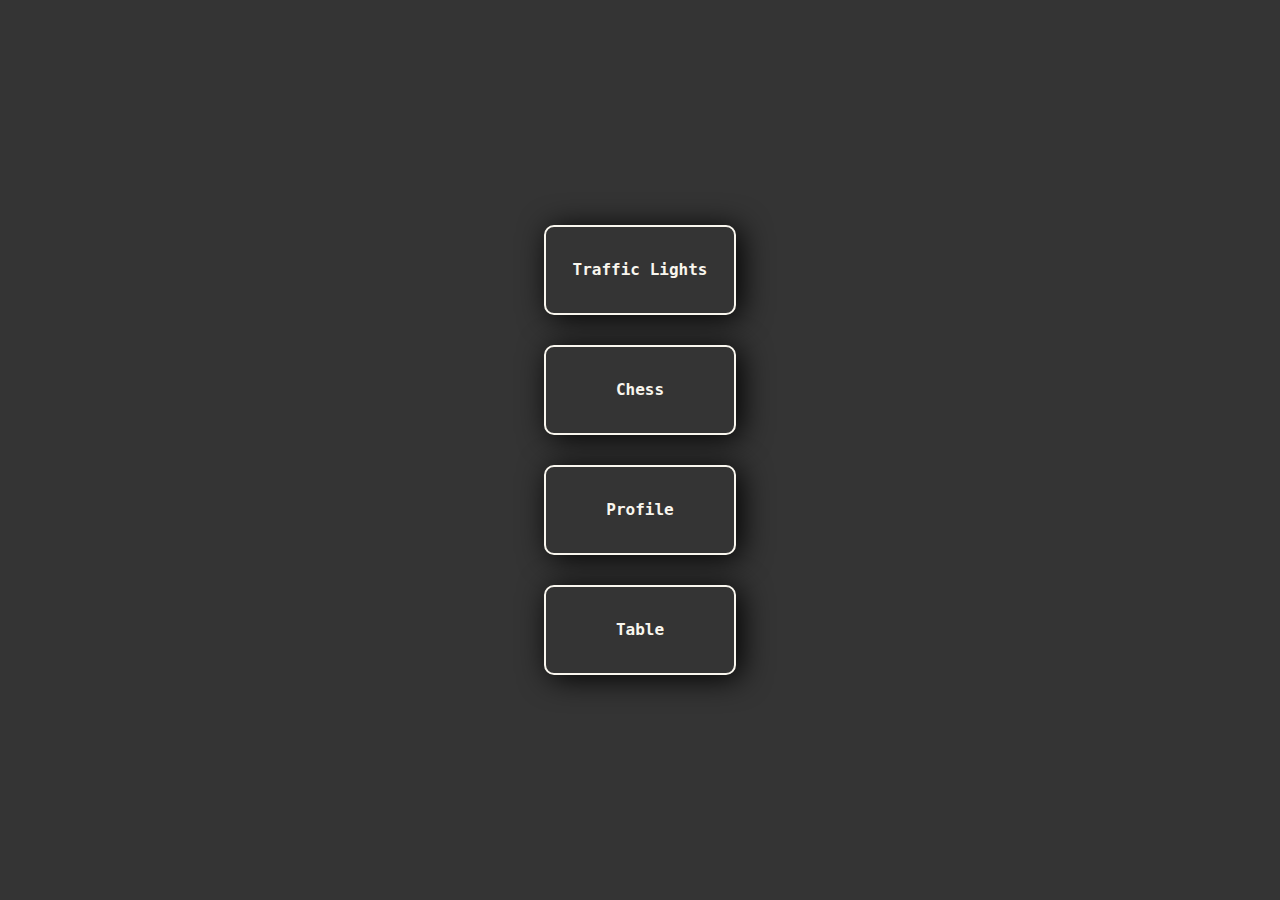
<file: index.html>
<!DOCTYPE html>
<html lang="en">
    <head>
        <meta charset="UTF-8" />
        <meta name="viewport" content="width=device-width, initial-scale=1.0" />
        <meta name="description" content="Home" />
        <title>Home</title>

        <link rel="stylesheet" href="/styles/style.css" />
    </head>
    <body>
        <button onclick="location = '/pages/traffic-lights.html'">
            Traffic Lights
        </button>
        <button onclick="location = '/pages/chess.html'">Chess</button>
        <button onclick="location = '/pages/profile.html'">Profile</button>
        <button onclick="location = '/pages/table.html'">Table</button>
    </body>
</html>
</file>
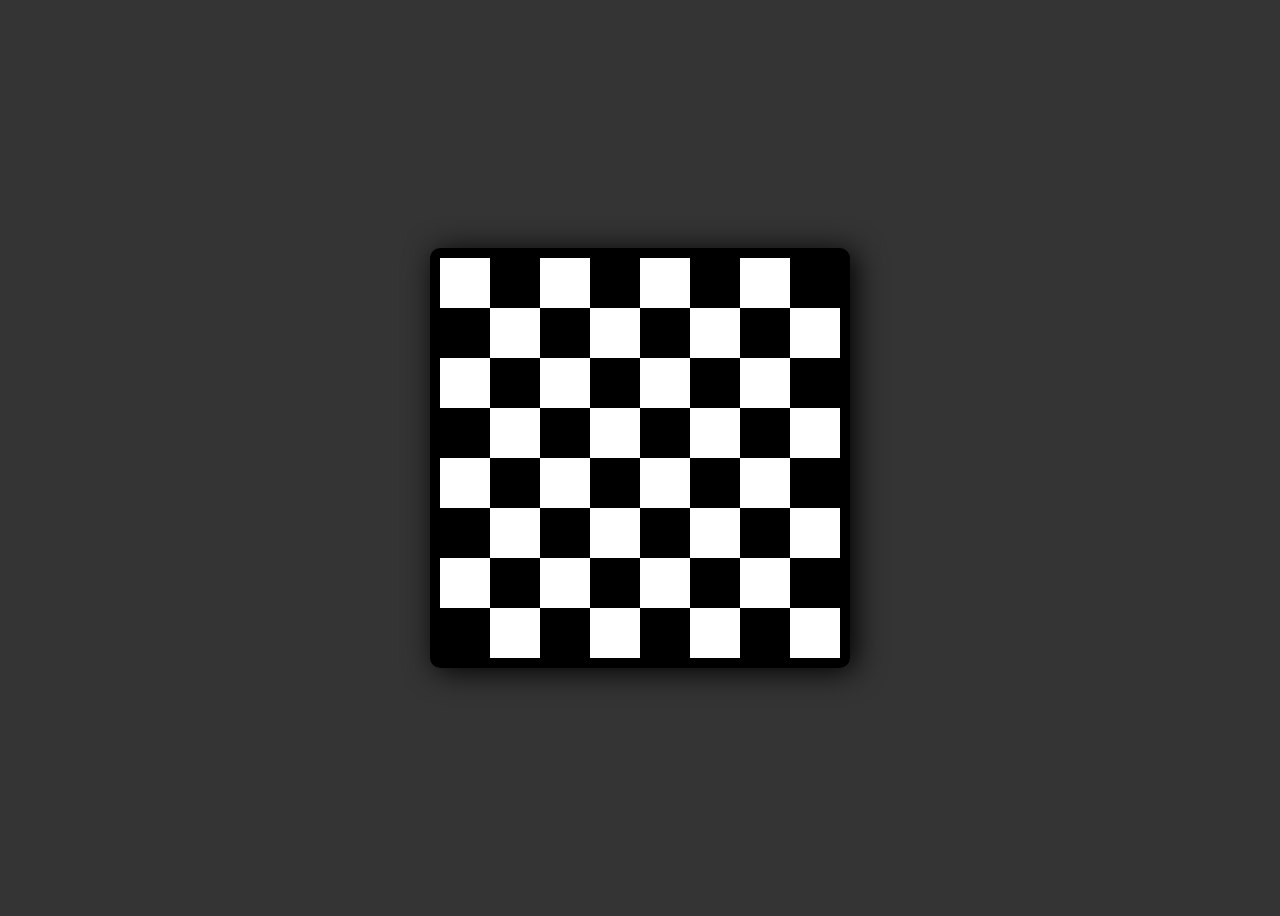
<file: pages/chess.html>
<!DOCTYPE html>
<html lang="en">
  <head>
    <meta charset="UTF-8" />
    <meta name="viewport" content="width=device-width, initial-scale=1.0" />
    <meta name="description" content="Chess" />
    <title>Chess</title>

    <link rel="stylesheet" href="/styles/chess.css" />
    <script src="/scripts/chess.js" defer></script>
  </head>
  <body>
    <main></main>
  </body>
</html>
</file>
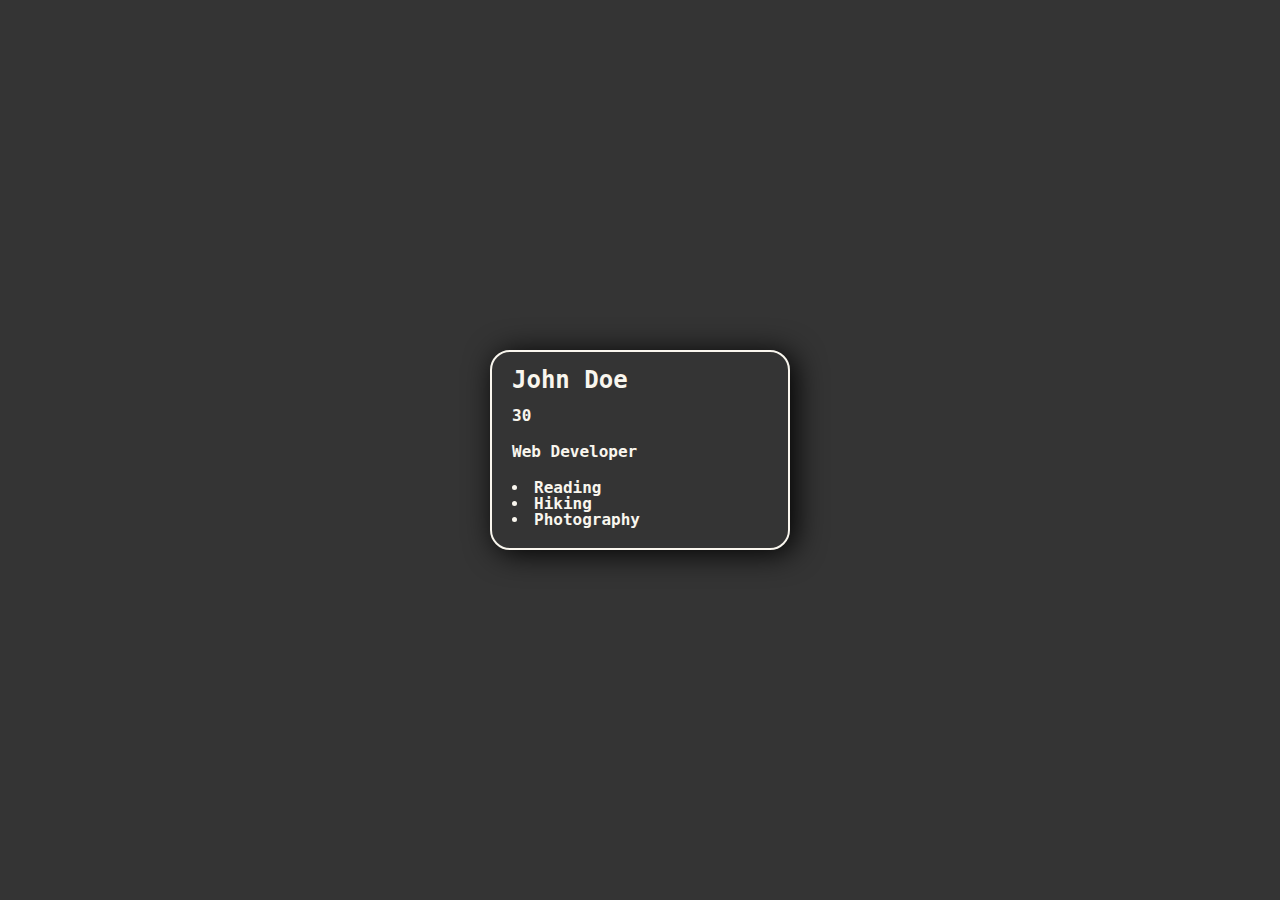
<file: pages/profile.html>
<!DOCTYPE html>
<html lang="en">
  <head>
    <meta charset="UTF-8" />
    <meta name="viewport" content="width=device-width, initial-scale=1.0" />
    <meta name="description" content="" />
    <title>Profile</title>

    <script src="/scripts/profile.js" defer></script>
    <link rel="stylesheet" href="/styles/profile.css" />
  </head>
  <body></body>
</html>
</file>
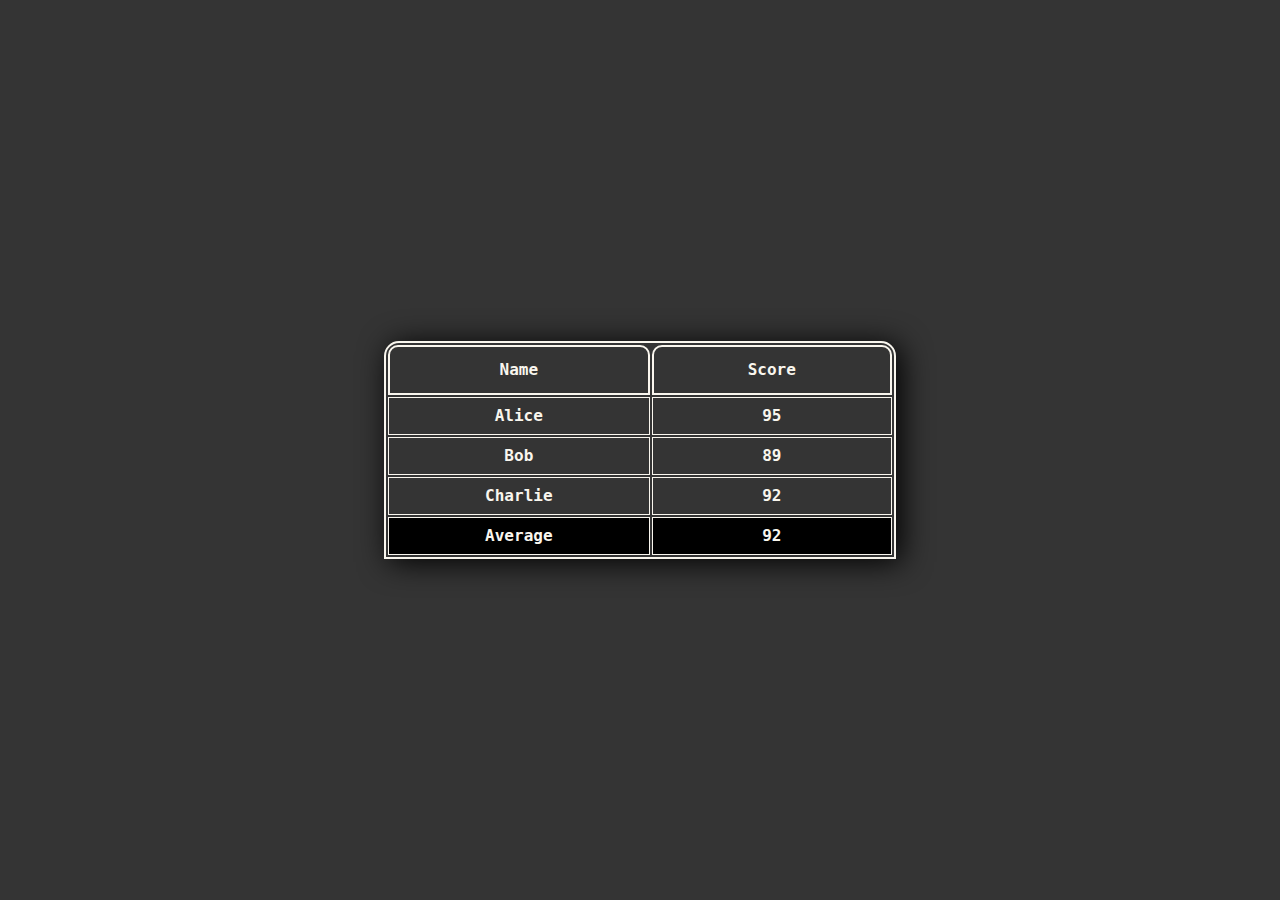
<file: pages/table.html>
<!DOCTYPE html>
<html lang="en">
  <head>
    <meta charset="UTF-8" />
    <meta name="viewport" content="width=device-width, initial-scale=1.0" />
    <meta name="description" content="Table" />
    <title>Table</title>

    <script src="/scripts/table.js" defer></script>
    <link rel="stylesheet" href="/styles/table.css" />
  </head>
  <body>
    <table id="data-table">
      <thead>
        <tr>
          <th>Name</th>
          <th>Score</th>
        </tr>
      </thead>
      <tbody>
        <tr>
          <td>Alice</td>
          <td>95</td>
        </tr>
        <tr>
          <td>Bob</td>
          <td>87</td>
        </tr>
      </tbody>
    </table>
  </body>
</html>
</file>
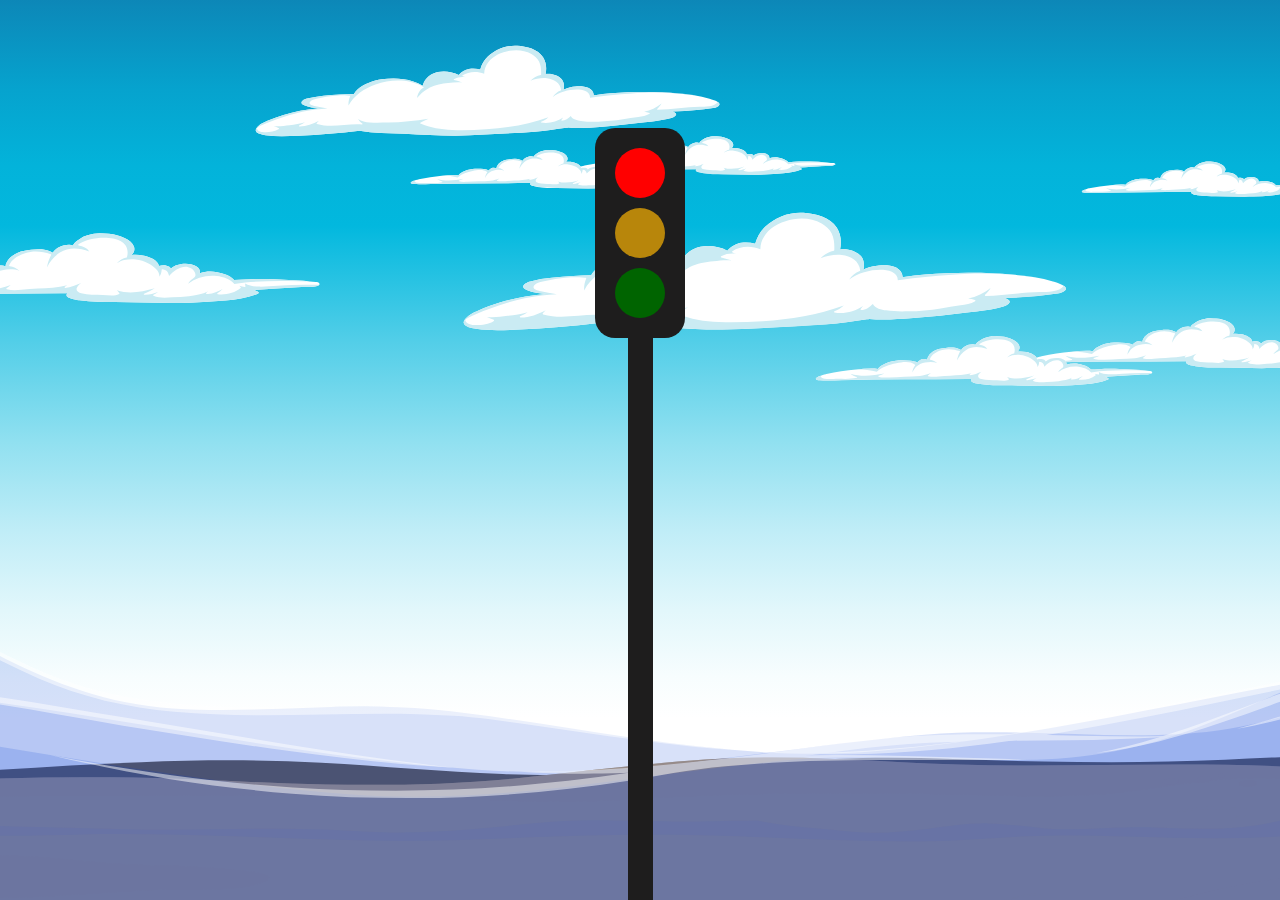
<file: pages/traffic-lights.html>
<!DOCTYPE html>
<html lang="en">
  <head>
    <meta charset="UTF-8" />
    <meta name="viewport" content="width=device-width, initial-scale=1.0" />
    <meta name="description" content="Traffic Ligths" />
    <title>Traffic Ligths</title>

    <link rel="stylesheet" href="/styles/traffic-lights.css" />
    <script src="/scripts/traffic-lights.js" defer></script>
  </head>
  <body>
    <main>
      <div class="red"></div>
      <div class="yellow"></div>
      <div class="green"></div>
    </main>
    <footer></footer>
  </body>
</html>
</file>
<file: styles/style.css>
* {
  margin: 0;
  padding: 0;
  box-sizing: 0;
}

body {
  display: flex;
  flex-direction: column;
  justify-content: center;
  align-items: center;
  height: 100vh;
  gap: 30px;
  background: #343434;
}

button {
  width: 15%;
  height: 10%;
  border-radius: 10px;
  border: none;
  color: #f9f6ee;
  background-color: #343434;
  font-family: monospace;
  font-size: large;
  font-weight: 600;
  line-height: 100%;
  border: 2px solid #f9f6ee;
  box-shadow: 5px 3px 30px black;
}

button:hover {
  cursor: pointer;
}
</file>
<file: styles/chess.css>
body {
  display: flex;
  flex-direction: row;
  justify-content: center;
  align-items: center;
  height: 100vh;
  background: #343434;
}

main {
  border: 10px solid black;
  border-radius: 10px;
  display: grid;
  grid-template-columns: repeat(8, 50px);
  grid-template-rows: repeat(8, 50px);
  margin: 50px;
  box-shadow: 5px 3px 30px black;
}
</file>
<file: styles/profile.css>
* {
  margin: 0;
  padding: 0;
  box-sizing: 0;
}

body {
  height: 100vh;
  display: flex;
  flex-direction: row;
  justify-content: center;
  align-items: center;
  background: #343434;
}

div {
  background: #343434;
  display: flex;
  flex-direction: column;
  justify-content: center;
  align-items: start;
  width: 20%;
  border: 2px solid #f9f6ee;
  color: #f9f6ee;
  border-radius: 20px;
  padding: 20px;
  list-style-position: inside;
  gap: 20px;
  font-family: monospace;
  font-size: large;
  font-weight: 600;
  line-height: 100%;
  box-shadow: 5px 3px 30px black;
}
</file>
<file: styles/table.css>
* {
  margin: 0;
  padding: 0;
  box-sizing: 0;
}

body {
  height: 100vh;
  display: flex;
  flex-direction: row;
  justify-content: center;
  align-items: center;
  background: #343434;
}

table {
  border: 2px solid #f9f6ee;
  color: #f9f6ee;
  width: 40%;
  border-top-left-radius: 15px;
  border-top-right-radius: 15px;
  font-family: monospace;
  font-size: large;
  font-weight: 600;
  line-height: 100%;
  box-shadow: 5px 3px 30px black;
}

th {
  padding: 15px;
  border: 2px solid #f9f6ee;
  border-top-left-radius: 10px;
  border-top-right-radius: 10px;
}

td {
  text-align: center;
  border: 1px solid #f9f6ee;
  padding: 10px;
}
</file>
<file: styles/traffic-lights.css>
* {
  margin: 0;
  padding: 0;
  box-sizing: 0;
}

body {
  height: 100vh;
  background-color: #4a84c7;
  display: flex;
  flex-direction: column;
  justify-content: center;
  align-items: center;
  background: url(/assets/langit.svg);
  background-position: center;
  background-repeat: no-repeat;
  background-size: cover;
}

main {
  margin-top: 10%;
  display: flex;
  flex-direction: column;
  padding: 20px;
  height: max-content;
  background: #1e1d1d;
  align-content: center;
  justify-items: center;
  gap: 10px;
  border-radius: 20px;
}

.red,
.yellow,
.green {
  width: 50px;
  height: 50px;
  border-radius: 50%;
}

footer {
  background: #1e1d1d;
  width: 25px;
  height: 100%;
}
</file>
